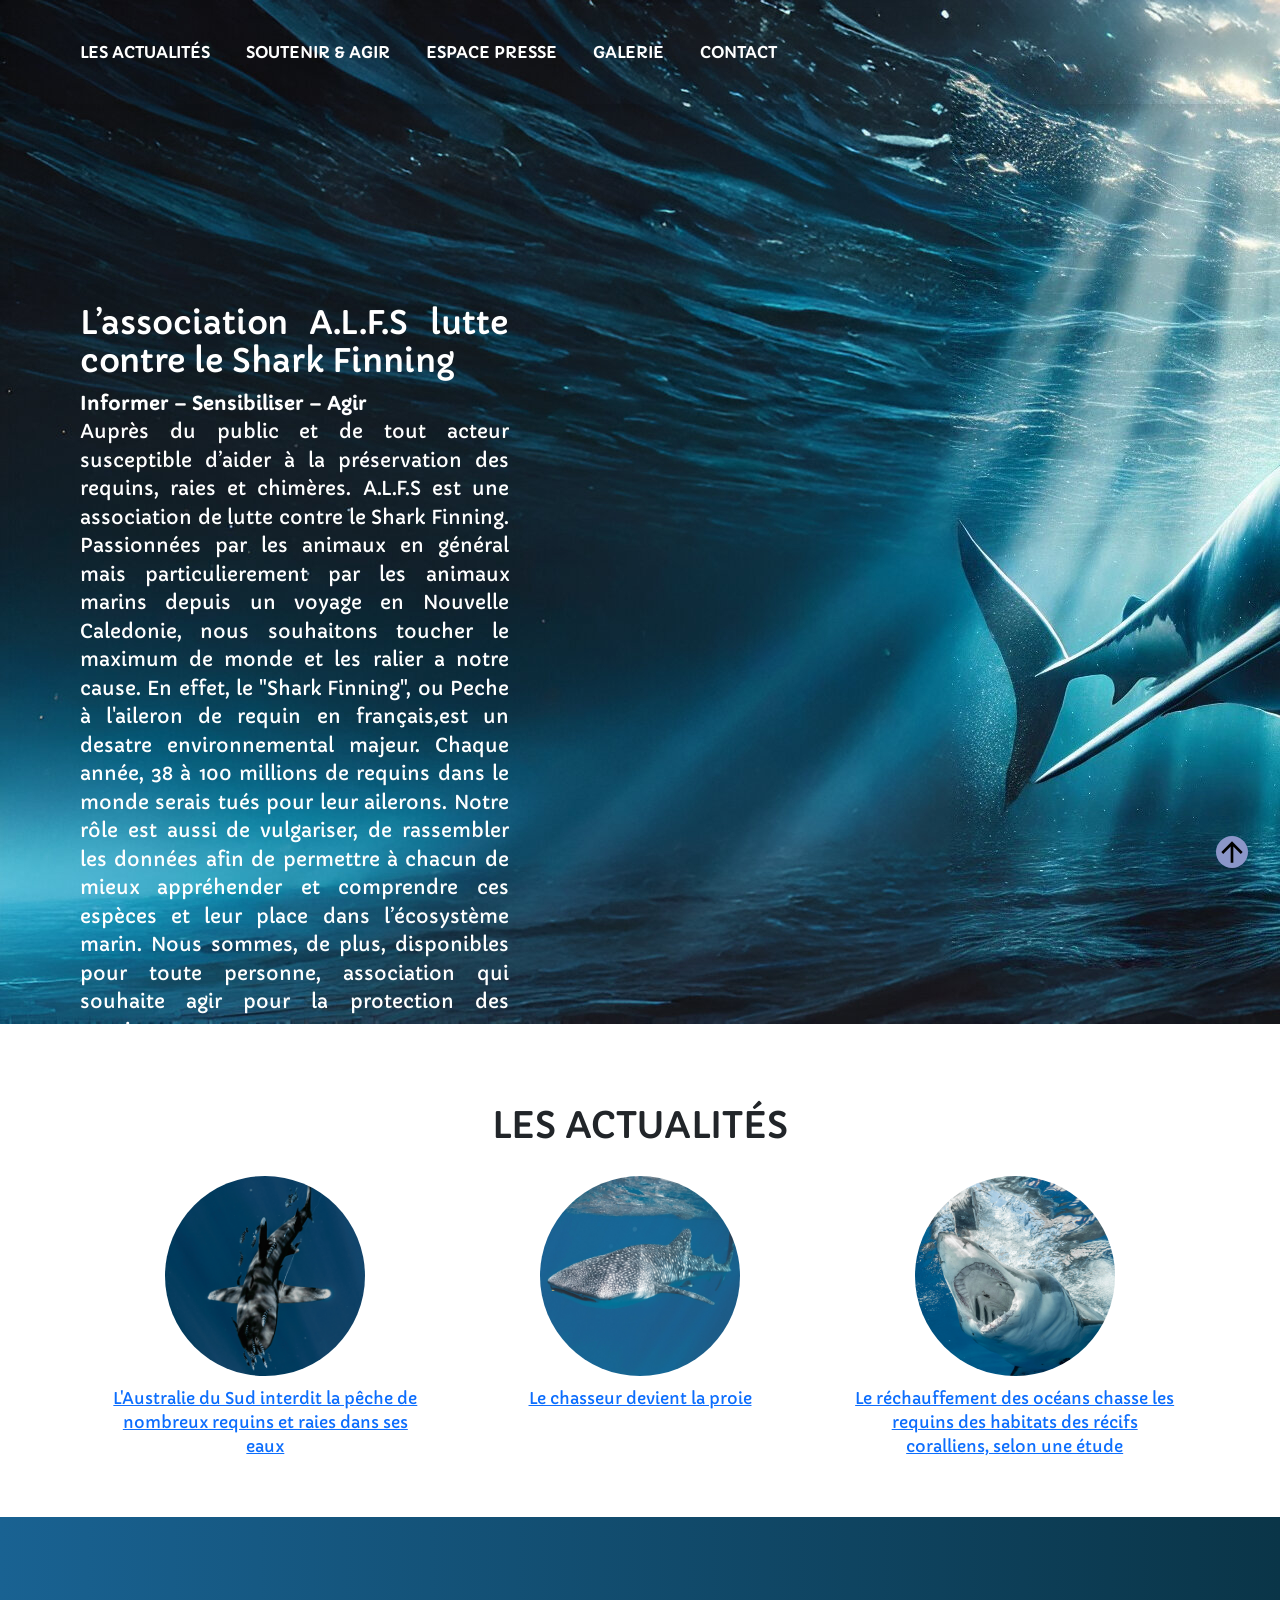
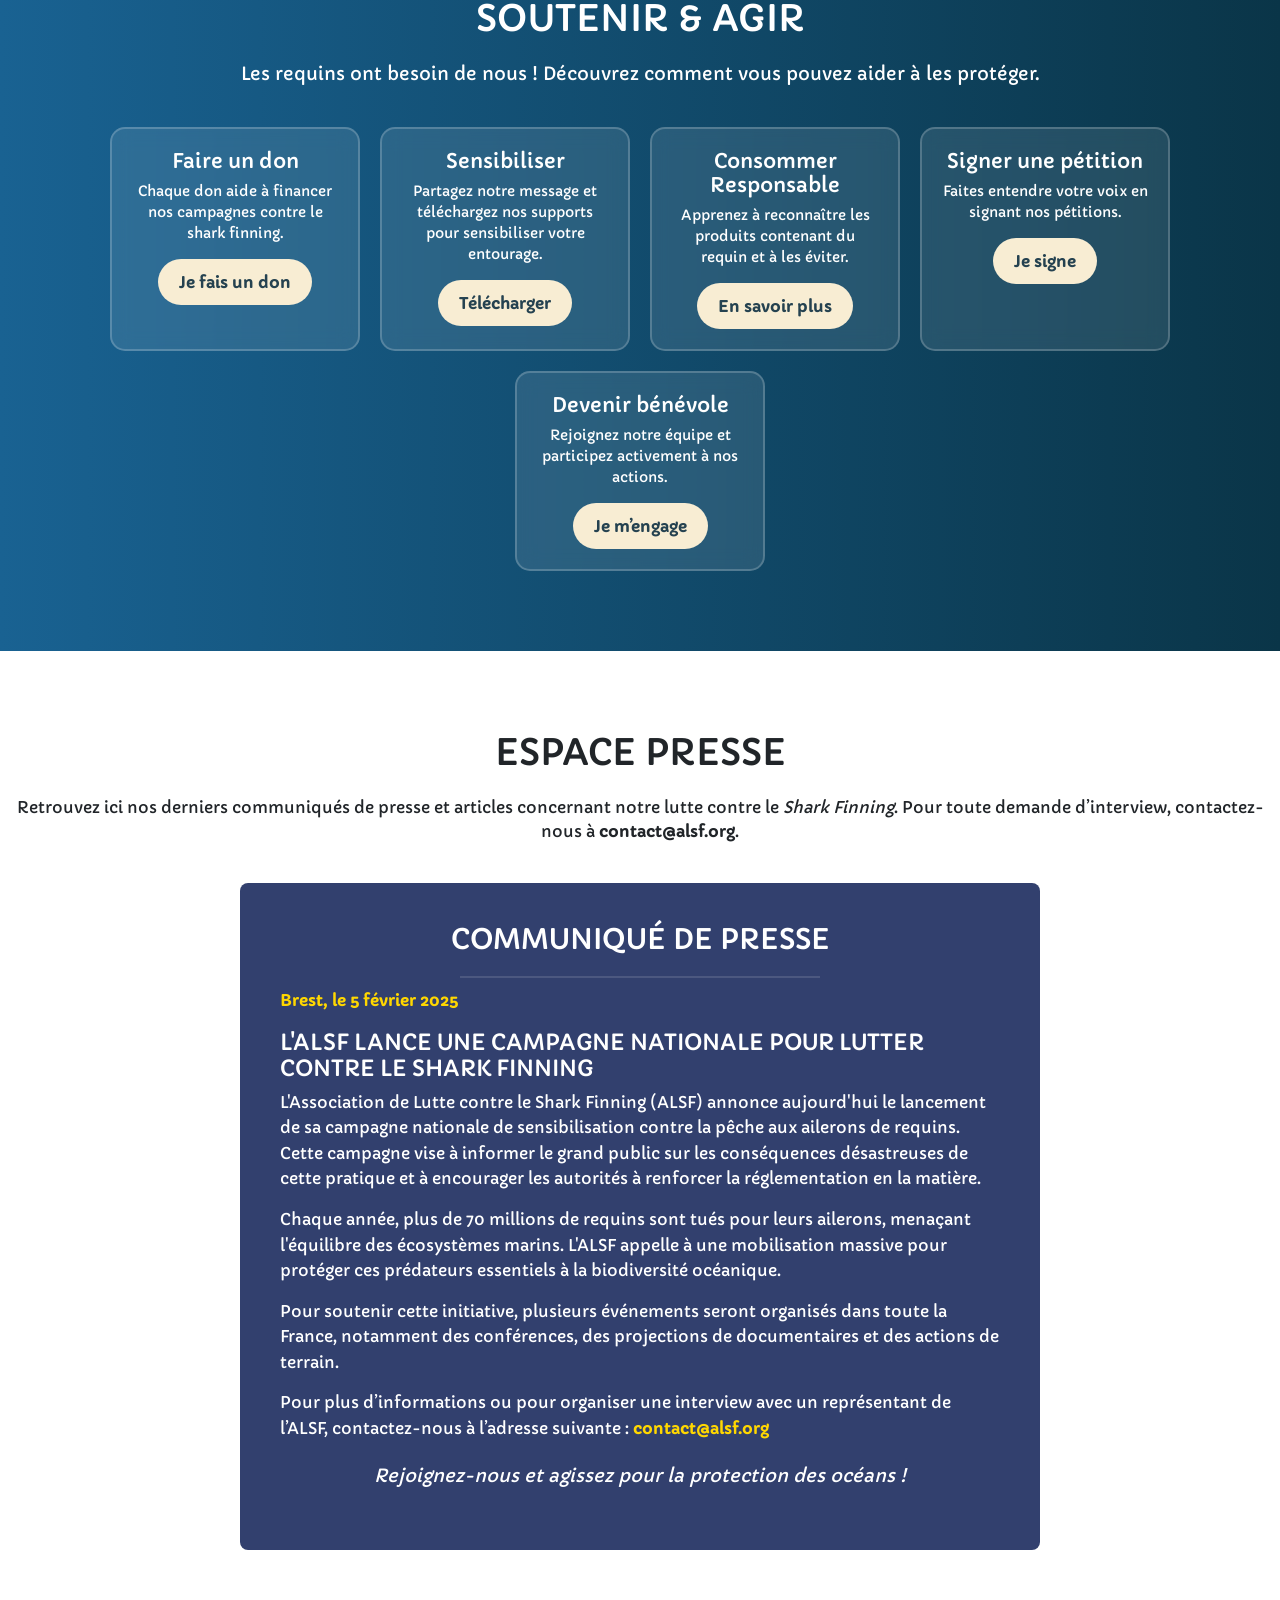
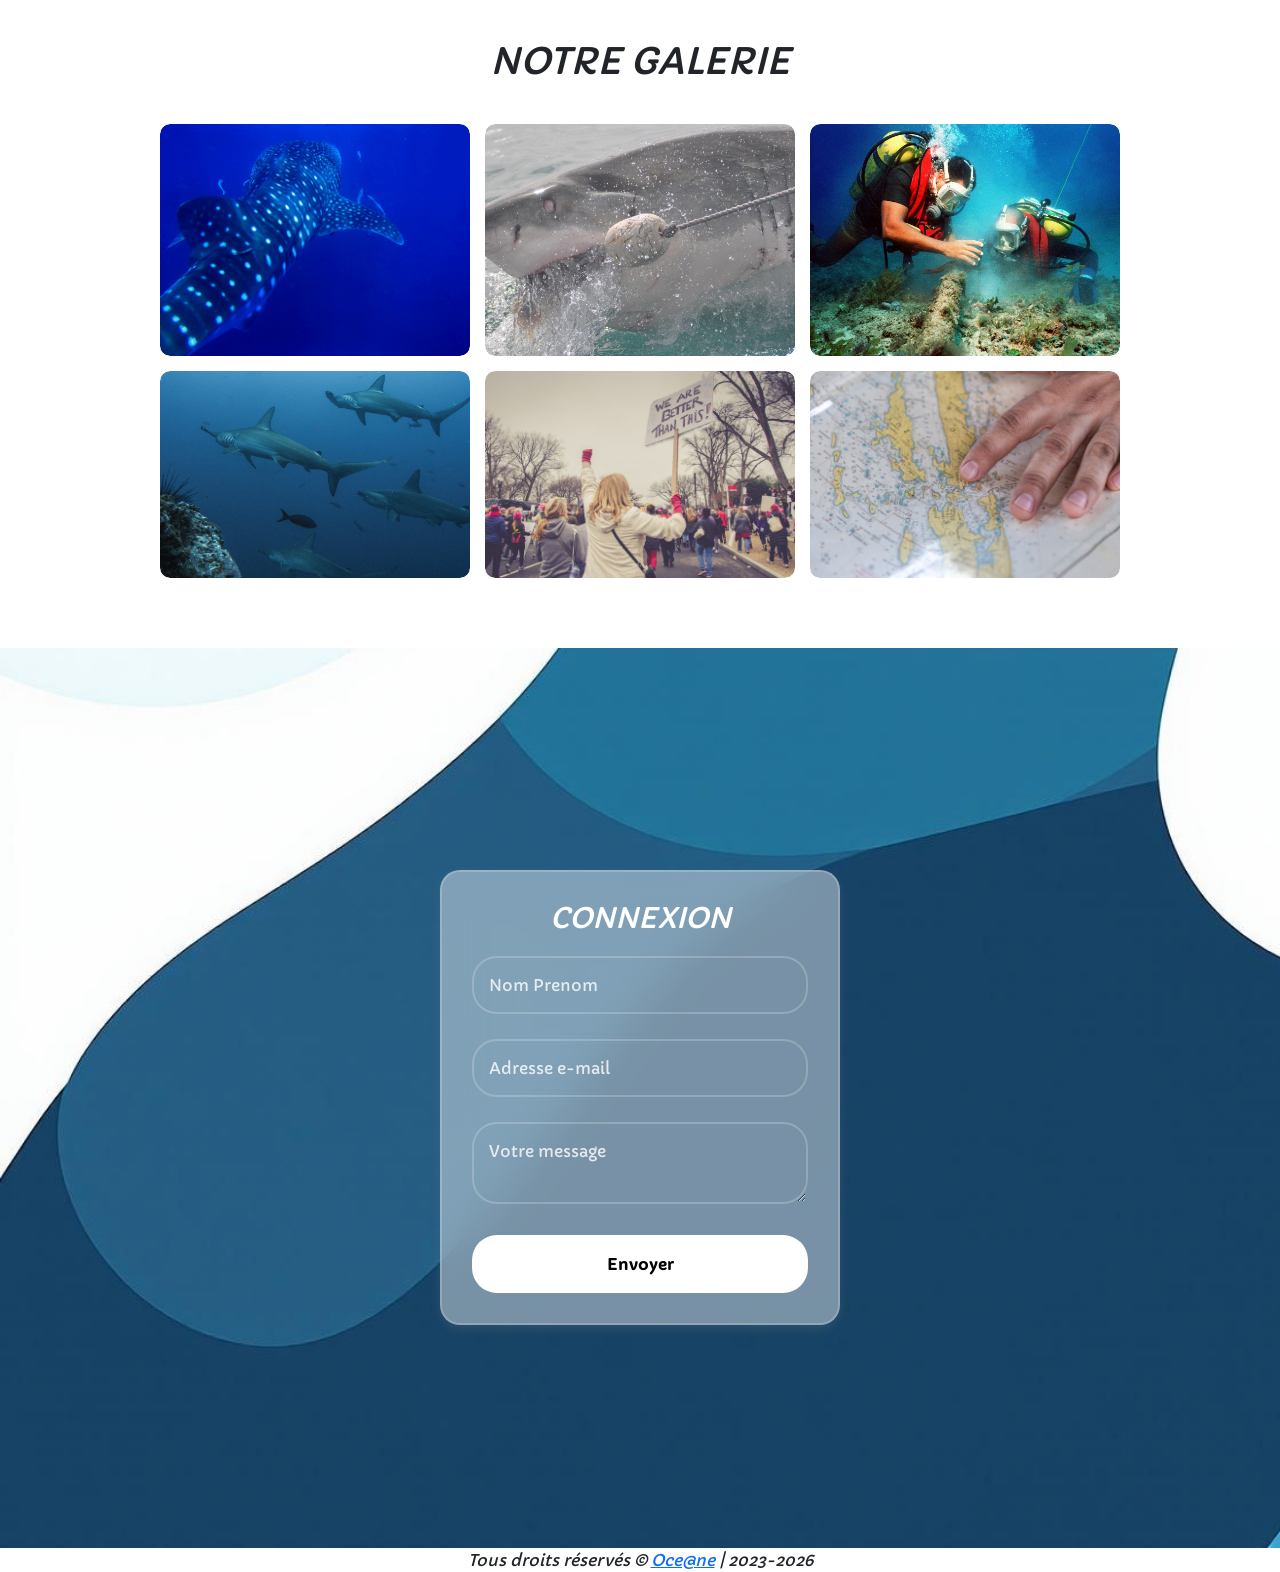
<file: index.html>
<!DOCTYPE html>
<html lang="fr">
<head>
    <meta charset="utf-8">
    <meta name="viewport" content="width=device-width, initial-scale=1">
    <meta name="description" content="L'association de lutte contre le Shark Finning a été créée pour soutenir les requins du monde entier">
    <title>ALSF</title>
    
    <!-- Bootstrap -->
    <link href="https://cdn.jsdelivr.net/npm/bootstrap@5.3.0/dist/css/bootstrap.min.css" rel="stylesheet" 
          integrity="sha384-9ndCyUaIbzAi2FUVXJi0CjmCapSmO7SnpJef0486qhLnuZ2cdeRhO02iuK6FUUVM" crossorigin="anonymous">
    
    <!-- Fichier CSS -->
    <link rel="stylesheet" href="assets/css/style.css">

    <!-- POLICE -->
    <link rel="preconnect" href="https://fonts.googleapis.com">
    <link rel="preconnect" href="https://fonts.gstatic.com" crossorigin>
    <link href="https://fonts.googleapis.com/css2?family=Capriola&display=swap" rel="stylesheet">
</head>

<div class="bg-img">
<header>
  <!-- Navbar -->
  <nav class="navbar navbar-expand-lg navbar-dark bg-gradient-custom bg-opacity-10">
    <div class="container-fluid">
        
        <button class="navbar-toggler" type="button" data-bs-toggle="collapse" data-bs-target="#navbarSupportedContent" 
                aria-controls="navbarSupportedContent" aria-expanded="false" aria-label="Toggle navigation">
            <span class="navbar-toggler-icon"></span>
        </button>
        
        <div class="collapse navbar-collapse " id="navbarSupportedContent">
            <ul class="navbar-nav mb-2 mb-lg-0">
                <li class="nav-item">
                    <a class="nav-link" href="#notre-actualité">Les actualités</a>
                </li>
                <li class="nav-item">
                    <a class="nav-link" href="#nos-actions">Soutenir & Agir</a>
                </li>
                <li class="nav-item">
                    <a class="nav-link" href="#espace-presse">Espace Presse</a>
                </li>
                <li class="nav-item">
                    <a class="nav-link" href="#galerie">Galerie</a>
                </li>
                <li class="nav-item">
                    <a class="nav-link" href="#contact">Contact</a>
                </li>
            </ul>
        </div>
    </div>
</nav>
</header>

<body>


    <section class="banner">
        <div class="contentBox">
          <h2 class="title-baniere">L’association A.L.F.S lutte contre le Shark Finning</h2>
          <p class="paragraphe-baniere">
            <strong>Informer – Sensibiliser – Agir </strong>
            <br>Auprès du public et de tout acteur susceptible d’aider à la préservation des requins, raies et chimères. A.L.F.S est une association de lutte contre le Shark Finning. Passionnées par les animaux en général mais particulierement par les animaux marins depuis un voyage en Nouvelle Caledonie, nous souhaitons toucher le maximum de monde et les ralier a notre cause. En effet, le "Shark Finning", ou Peche à l'aileron de requin en français,est un desatre environnemental majeur. Chaque année, 38 à 100 millions de requins dans le monde serais tués pour leur ailerons.
            Notre rôle est aussi de vulgariser, de rassembler les données afin de permettre à chacun de mieux appréhender et comprendre ces espèces et leur place dans l’écosystème marin. Nous sommes, de plus, disponibles pour toute personne, association qui souhaite agir pour la protection des requins.</p>
    </section>

  
</div>

    <section id="notre-actualité" class="actu-section">
    <h2>Les actualités</h2>
  
      <!-- Articles récents -->
          <div class="container text-center">
            <div class="row align-items-start">
              <div class="col column column-left">
                <img class="img-actu" src="../assets/img/shark1.jpg" alt="requin" height="200px" width="200px">
                <a class="text-actu" href="https://www.sharktrust.org/news/news-digest-january-25" target="_blank">L'Australie du Sud interdit la pêche de nombreux requins et raies dans ses eaux</a>
              </div>
              <div class="col column column-center">
                <img class="img-actu " src="../assets/img/shark2.jpg" alt="requin" height="200px" width="200px">
                <a class="text-actu" href="https://www.mcsuk.org/news/sharks-need-a-rebrand/" target="_blank">Le chasseur devient la proie</a>
              </div>
              <div class="col column column-right">
                <img class="img-actu" src="../assets/img/shark3.jpg" alt="requin" height="200px" width="200px">
                <a class="text-actu" href="https://www.ecowatch.com/ocean-warming-coral-reefs-shark-habitats.html target="_blank"">Le réchauffement des océans chasse les requins des habitats des récifs coralliens, selon une étude</a>
              </div>
            </div>
          </div>
  
  </section>

  <section id="nos-actions" class="support-section">
    <h2>Soutenir & Agir</h2>
    <p>Les requins ont besoin de nous ! Découvrez comment vous pouvez aider à les protéger.</p>

    <div class="support-container">
        <div class="support-card">
            <i class="fas fa-donate"></i>
            <h5>Faire un don</h5>
            <p>Chaque don aide à financer nos campagnes contre le shark finning.</p>
            <a href="#" class="btn">Je fais un don</a>
        </div>

        <div class="support-card">
            <i class="fas fa-bullhorn"></i>
            <h5>Sensibiliser</h5>
            <p>Partagez notre message et téléchargez nos supports pour sensibiliser votre entourage.</p>
            <a href="#" class="btn">Télécharger</a>
        </div>

        <div class="support-card">
            <i class="fas fa-leaf"></i>
            <h5>Consommer Responsable</h5>
            <p>Apprenez à reconnaître les produits contenant du requin et à les éviter.</p>
            <a href="#" class="btn">En savoir plus</a>
        </div>

        <div class="support-card">
            <i class="fas fa-edit"></i>
            <h5>Signer une pétition</h5>
            <p>Faites entendre votre voix en signant nos pétitions.</p>
            <a href="#" class="btn">Je signe</a>
        </div>

        <div class="support-card">
            <i class="fas fa-hands-helping"></i>
            <h5>Devenir bénévole</h5>
            <p>Rejoignez notre équipe et participez activement à nos actions.</p>
            <a href="#" class="btn">Je m’engage</a>
        </div>
    </div>
</section>



<section class="espace-presse">
  <h2>Espace Presse</h2>
  <p>
      Retrouvez ici nos derniers communiqués de presse et articles concernant notre lutte contre le <em>Shark Finning</em>.
      Pour toute demande d’interview, contactez-nous à <strong>contact@alsf.org</strong>.
  </p>
</section>

<section id="espace-presse">
  <h2 class="text-center">Communiqué de Presse</h2>
  <hr>
  <p><strong>Brest, le 5 février 2025</strong></p>
  <h3>L'ALSF LANCE UNE CAMPAGNE NATIONALE POUR LUTTER CONTRE LE SHARK FINNING</h3>
  <p>
      L'Association de Lutte contre le Shark Finning (ALSF) annonce aujourd'hui le lancement 
      de sa campagne nationale de sensibilisation contre la pêche aux ailerons de requins. 
      Cette campagne vise à informer le grand public sur les conséquences désastreuses de cette 
      pratique et à encourager les autorités à renforcer la réglementation en la matière.
  </p>
  <p>
      Chaque année, plus de 70 millions de requins sont tués pour leurs ailerons, menaçant 
      l'équilibre des écosystèmes marins. L'ALSF appelle à une mobilisation massive pour protéger 
      ces prédateurs essentiels à la biodiversité océanique.
  </p>
  <p>
      Pour soutenir cette initiative, plusieurs événements seront organisés dans toute la France, 
      notamment des conférences, des projections de documentaires et des actions de terrain.
  </p>
  <p>
      Pour plus d’informations ou pour organiser une interview avec un représentant de l’ALSF, 
      contactez-nous à l’adresse suivante : <strong>contact@alsf.org</strong>
  </p>
  <p><em>Rejoignez-nous et agissez pour la protection des océans !</*em></p>
</section>


    <section id="galerie">
      <h2>Notre Galerie</h2>
      <div class="gallery-container">
          <div class="gallery-item">
              <img src="./assets/img/requin-mer.jpg" alt="Requin nageant dans l'océan">
          </div>
          <div class="gallery-item">
              <img src="./assets/img/peche.jpg" alt="Sensibilisation sur le shark finning">
          </div>
          <div class="gallery-item">
              <img src="./assets/img/plongeur.jpg" alt="Conséquence du shark finning">
          </div>
          <div class="gallery-item">
              <img src="./assets/img/requin-marteau.jpg" alt="Requin-marteau en pleine chasse">
          </div>
          <div class="gallery-item">
              <img src="./assets/img/manifestation.jpg" alt="Manifestation pour la protection des requins">
          </div>
          <div class="gallery-item">
              <img src="./assets/img/map.jpg" alt="Infographie sur l'impact du shark finning">
          </div>
      </div>
  </section>
  

    <section class="connexion">
      <div class="connexion-box">
          <h2>Connexion</h2>
          
          <div class="input-box">
              <input type="text" placeholder="Nom Prenom">
              <i class="fas fa-user"></i>
          </div>
  
          <div class="input-box">
              <input type="mail" placeholder="Adresse e-mail">
              <i class="fas fa-lock"></i>
          </div>
  
          <div class="input-box">
            <textarea id="msg" name="user_message" placeholder="Votre message"></textarea>
        </div>

          <button class="msg-btn">Envoyer</button>
  
      </div>
  </section>
  
  <a class="button-up" href="#">
    <svg class="fleche" xmlns="http://www.w3.org/2000/svg" height="50px" viewBox="0 -960 960 960" width="50px" fill="#000000">
        <path d="M440-160v-487L216-423l-56-57 320-320 320 320-56 57-224-224v487h-80Z"/>
    </svg>
</a>
 <!-- FOOTER -->
 <footer>
  <div class="copy">
      Tous droits réservés &copy; <a href="#" target="_blank">Oce@ne</a> | 2023-<span id="current_year"></span>
  </div>
</footer>

    <script src="https://cdn.jsdelivr.net/npm/bootstrap@5.3.0/dist/js/bootstrap.bundle.min.js" integrity="sha384-geWF76RCwLtnZ8qwWowPQNguL3RmwHVBC9FhGdlKrxdiJJigb/j/68SIy3Te4Bkz" crossorigin="anonymous"></script>
    <script src="../assets/js/main.js"></script>
  
  </body>
</html>
</file>
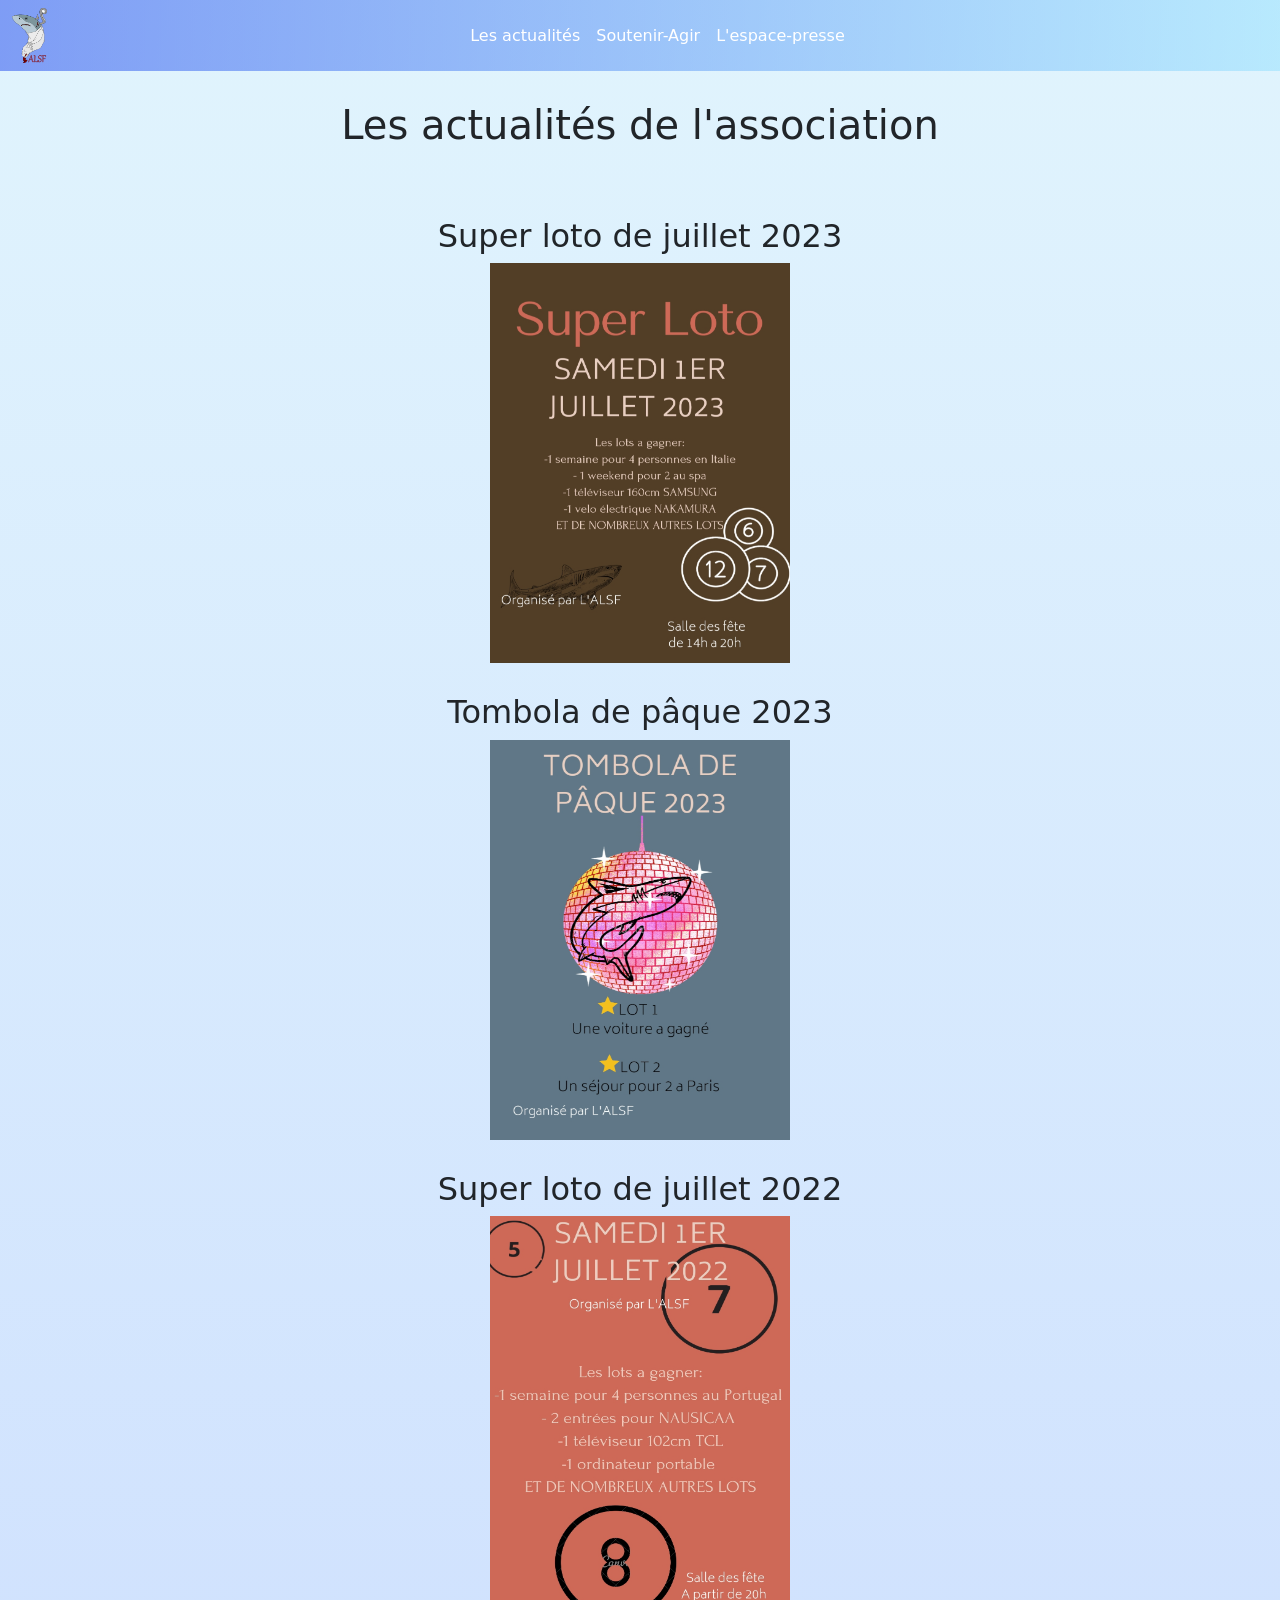
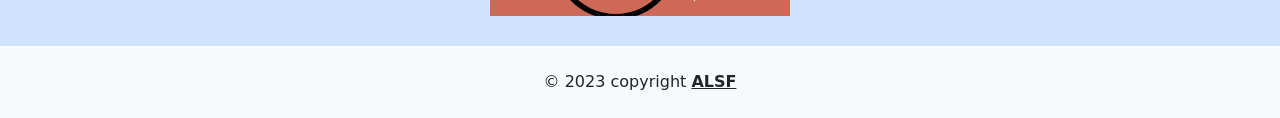
<file: actualites.html>
<!DOCTYPE html>
<html lang="en">
<head>
    <meta charset="UTF-8">
    <meta http-equiv="X-UA-Compatible" content="IE=edge">
    <meta name="viewport" content="width=device-width, initial-scale=1.0">
    <link href="https://cdn.jsdelivr.net/npm/bootstrap@5.3.0/dist/css/bootstrap.min.css" rel="stylesheet" integrity="sha384-9ndCyUaIbzAi2FUVXJi0CjmCapSmO7SnpJef0486qhLnuZ2cdeRhO02iuK6FUUVM" crossorigin="anonymous">
    <link rel="stylesheet" href="actualites.css">
    <title>Les actualites</title>
</head>
<body>
  <nav class="navbar navbar-expand-lg navbar-dark bg-gradient-custom bg-opacity-75">
        <div class="container-fluid">
          <a class="nav-link active" aria-current="page" href="ALSF.html"><img class="logo" src="logo.png" width="35" height="55"></a>
          
          <button class="navbar-toggler" type="button" data-bs-toggle="collapse" data-bs-target="#navbarSupportedContent" aria-controls="navbarSupportedContent" aria-expanded="false" aria-label="Toggle navigation">
            <span class="navbar-toggler-icon"></span>
          </button>
          <div class="collapse navbar-collapse" id="navbarSupportedContent">
            <ul class="navbar-nav m-auto mb-2 mb-lg-0 ">
                <li class="nav-item">
                  <a class="nav-link active" aria-current="page" href="actualites.html">Les actualités</a>
                </li>
                <li class="nav-item">
                  <a class="nav-link active" aria-current="page" href="soutenir-agir.html">Soutenir-Agir</a>
                </li>
                <li class="nav-item">
                  <a class="nav-link active" aria-current="page" href="espacepresse.html">L'espace-presse</a>
                </li>
            </ul>
          </div>
        </div>
      </nav>

      <div class="text-center">
        <h1 class="title">Les actualités de l'association</h1>
        <div class="container container-fluid">
<h2>Super loto de juillet 2023</h2>
<img src="loto2023.jpg" width="300" height="400">
<h2>Tombola de pâque 2023</h2>
<img src="tombola.jpg" width="300" height="400" >
<h2>Super loto de juillet 2022</h2>
<img src="loto2022.jpg" width="300" height="400" >
      </div>
    </div>
    
    <footer>
        <div class="text-center p-4 bg-light">
          © 2023 copyright
          <a class="text-reset fw-bold" href="https://mdbootstrap.com/">ALSF</a>
        </div>
        </footer>
    <script src="https://cdn.jsdelivr.net/npm/bootstrap@5.3.0/dist/js/bootstrap.bundle.min.js" integrity="sha384-geWF76RCwLtnZ8qwWowPQNguL3RmwHVBC9FhGdlKrxdiJJigb/j/68SIy3Te4Bkz" crossorigin="anonymous"></script>
</body>
</html>
</file>
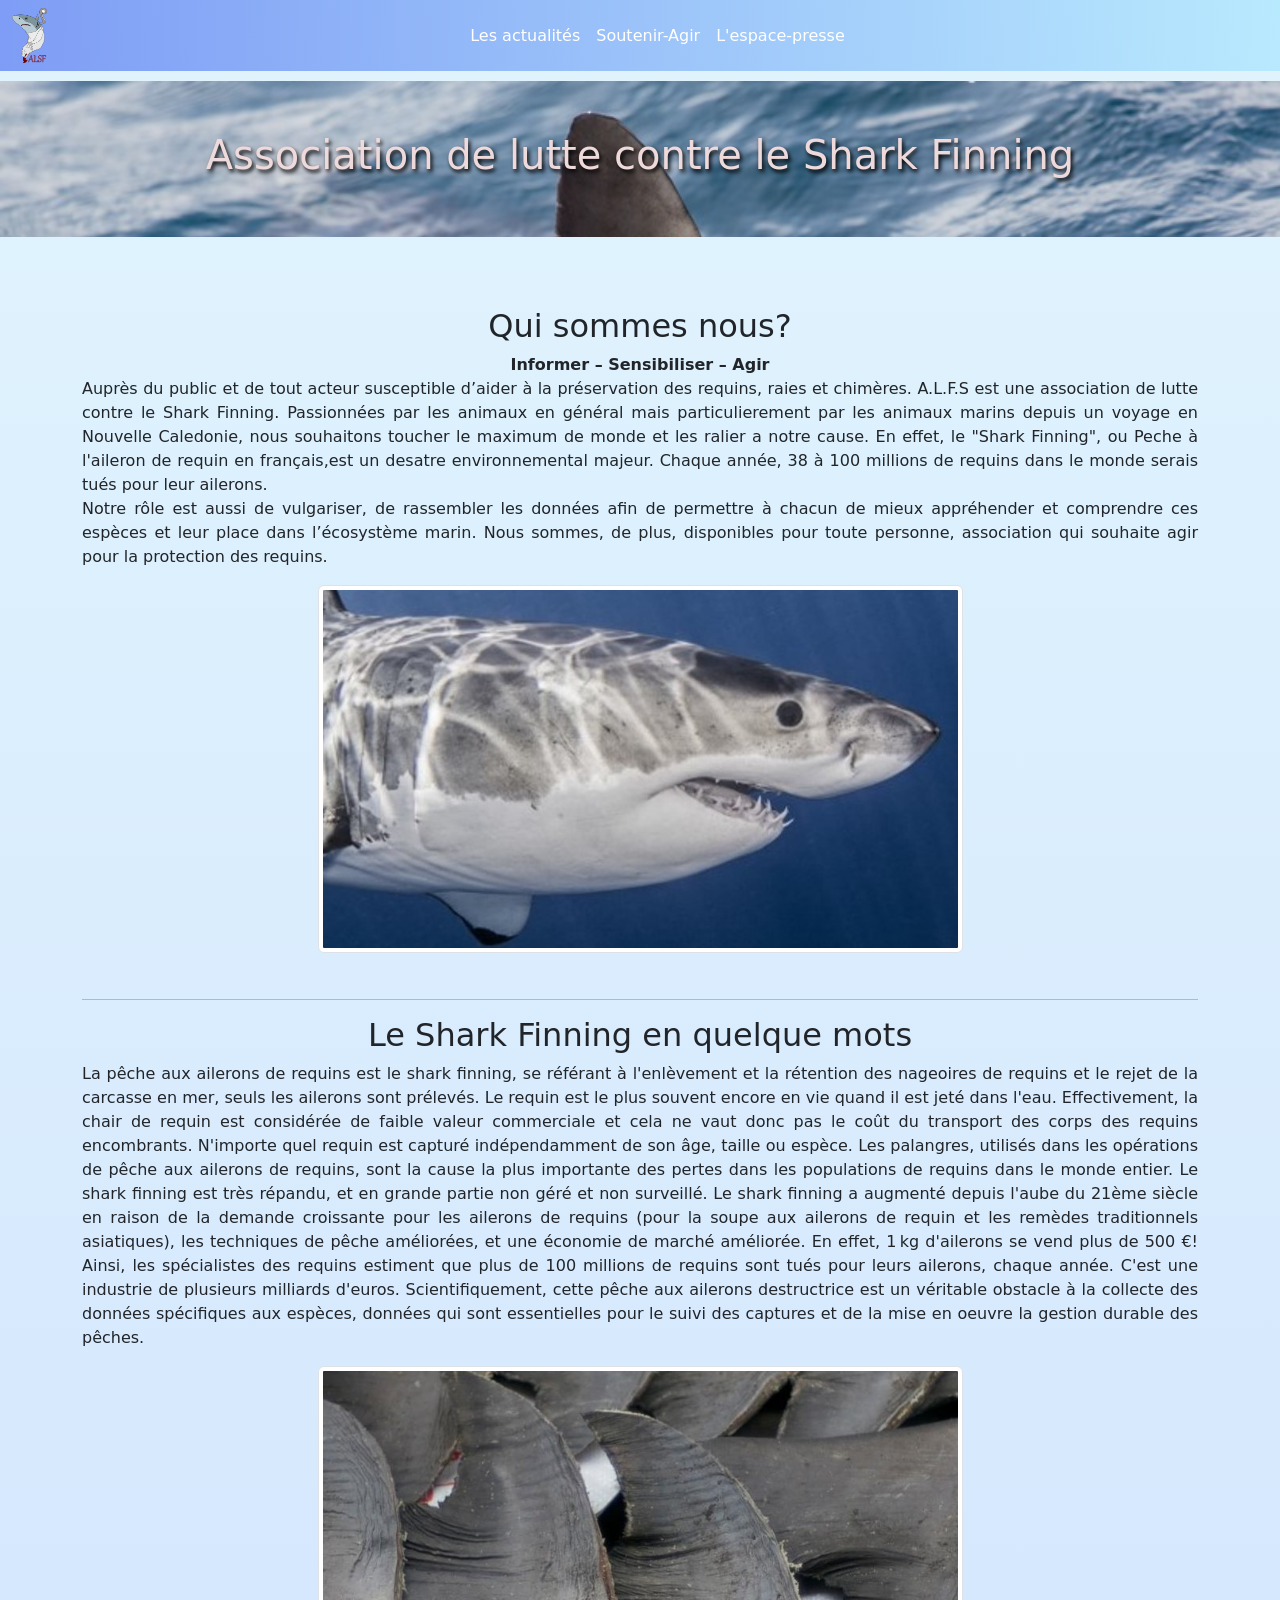
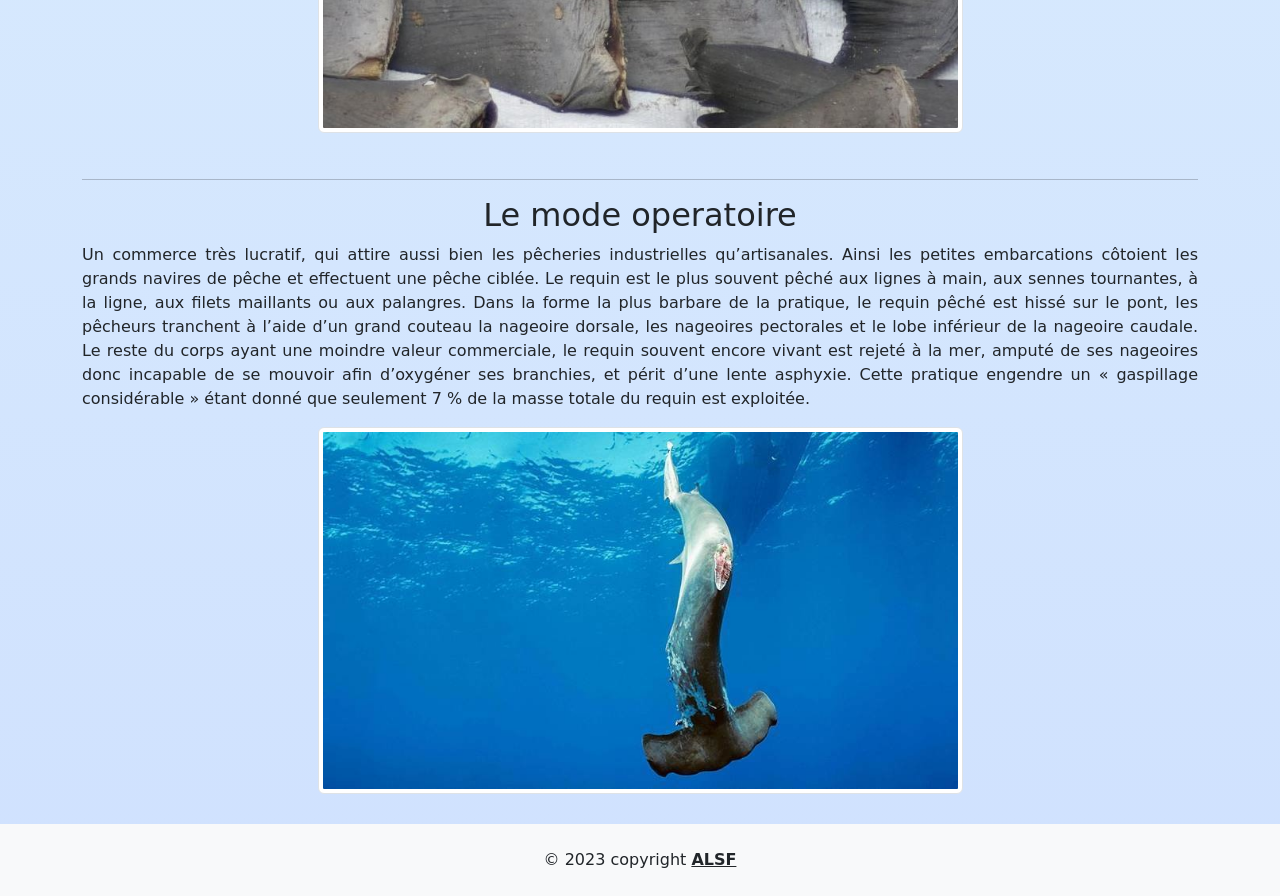
<file: ALSF.html>
<!doctype html>
<html lang="fr">
  <head>
    <meta charset="utf-8">
    <meta name="viewport" content="width=device-width, initial-scale=1">
    <title>Premiere page asso avec bootstrap</title>
    <link href="https://cdn.jsdelivr.net/npm/bootstrap@5.3.0/dist/css/bootstrap.min.css" rel="stylesheet" integrity="sha384-9ndCyUaIbzAi2FUVXJi0CjmCapSmO7SnpJef0486qhLnuZ2cdeRhO02iuK6FUUVM" crossorigin="anonymous">
    <link rel="stylesheet" href="style.css">
  </head>

  <body>
    
    <nav class="navbar navbar-expand-lg navbar-dark bg-gradient-custom bg-opacity-75">
      <div class="container-fluid">
        <a class="nav-link active" aria-current="page" href="ALSF.html"><img class="logo" src="logo.png" width="35" height="55"></a>
        
        <button class="navbar-toggler" type="button" data-bs-toggle="collapse" data-bs-target="#navbarSupportedContent" aria-controls="navbarSupportedContent" aria-expanded="false" aria-label="Toggle navigation">
          <span class="navbar-toggler-icon"></span>
        </button>
        <div class="collapse navbar-collapse" id="navbarSupportedContent">
          <ul class="navbar-nav m-auto mb-2 mb-lg-0">
              <li class="nav-item">
                <a class="nav-link active" aria-current="page" href="actualites.html">Les actualités</a>
              </li>
              <li class="nav-item">
                <a class="nav-link active" aria-current="page" href="soutenir-agir.html">Soutenir-Agir</a>
              </li>
              <li class="nav-item">
                <a class="nav-link active" aria-current="page" href="espacepresse.html">L'espace-presse</a>
              </li>
          </ul>
        </div>
      </div>
    </nav>

    <div class="container-fluid container-main">
      <section class="text-center section-main">
          <h1>Association de lutte contre le Shark Finning</h1>
      </section>
  </div>


<div class="container text-center">
  <div class=" align-items-start">
    
    <div class="col">
      <h2>Qui sommes nous?</h2>
        <p><strong>Informer – Sensibiliser – Agir</strong> 
          Auprès du public et de tout acteur susceptible d’aider à la préservation des requins, raies et chimères.
          A.L.F.S est une association de lutte contre le Shark Finning.
          Passionnées par les animaux en général mais particulierement par les animaux marins depuis un voyage en Nouvelle Caledonie, nous souhaitons toucher le maximum de monde et les ralier a notre cause.
          En effet, le "Shark Finning", ou Peche à l'aileron de requin en français,est un desatre environnemental majeur.
          Chaque année, 38 à 100 millions de requins dans le monde serais tués pour leur ailerons.</br>
          Notre rôle est aussi de vulgariser, de rassembler les données afin de permettre à chacun de mieux appréhender et comprendre ces espèces et leur place dans l’écosystème marin.
          Nous sommes, de plus, disponibles pour toute personne, association qui souhaite agir pour la protection des requins.</p>
          <img class="img-thumbnail" src="requin2.jpg" width="645" height="320" alt="requin">
    </div>
<hr>
    <div class="col">
      <h2>Le Shark Finning en quelque mots</h2>
        <p>La pêche aux ailerons de requins est le shark finning, se référant à l'enlèvement et la rétention des nageoires de requins et le rejet de la carcasse en mer, seuls les ailerons sont prélevés.
          Le requin est le plus souvent encore en vie quand il est jeté dans l'eau.
          Effectivement, la chair de requin est considérée de faible valeur commerciale et cela ne vaut donc pas le coût du transport des corps des requins encombrants.
          N'importe quel requin est capturé indépendamment de son âge, taille ou espèce.
          Les palangres, utilisés dans les opérations de pêche aux ailerons de requins, sont la cause la plus importante des pertes dans les populations de requins dans le monde entier.
          Le shark finning est très répandu, et en grande partie non géré et non surveillé.
          Le shark finning a augmenté depuis l'aube du 21ème siècle en raison de la demande croissante pour les ailerons de requins (pour la soupe aux ailerons de requin et les remèdes traditionnels asiatiques), les techniques de pêche améliorées, et une économie de marché améliorée.
          En effet, 1 kg d'ailerons se vend plus de 500 €!
          Ainsi, les spécialistes des requins estiment que plus de 100 millions de requins sont tués pour leurs ailerons, chaque année.
          C'est une industrie de plusieurs milliards d'euros.
          Scientifiquement, cette pêche aux ailerons destructrice est un véritable obstacle à la collecte des données spécifiques aux espèces, données qui sont essentielles pour le suivi des captures et de la mise en oeuvre la gestion durable des pêches.</P>
          <img class="img-thumbnail" src="ailerons.jpg" width="645" height="320" alt="ailerons">
    </div>
<hr>
    <div class="col">
      <h2>Le mode operatoire</h2>
      <p> Un commerce très lucratif, qui attire aussi bien les pêcheries industrielles qu’artisanales. Ainsi les petites embarcations côtoient les grands navires de pêche et effectuent une pêche ciblée. Le requin est le plus souvent pêché aux lignes à main, aux sennes tournantes, à la ligne, aux filets maillants ou aux palangres.
                Dans la forme la plus barbare de la pratique, le requin pêché est hissé sur le pont, les pêcheurs tranchent à l’aide d’un grand couteau la nageoire dorsale, les nageoires pectorales et le lobe inférieur de la nageoire caudale.
                Le reste du corps ayant une moindre valeur commerciale, le requin souvent encore vivant est rejeté à la mer, amputé de ses nageoires donc incapable de se mouvoir afin d’oxygéner ses branchies, et périt d’une lente asphyxie. Cette pratique engendre un « gaspillage considérable » étant donné que seulement 7 % de la masse totale du requin est exploitée.</p>
        <img class="img-thumbnail" src="requinmort.jpg" width="645" height="320" alt="requin mort"></div>
</div>

  </div>
</div>

<footer>
<div class="text-center p-4 bg-light">
  © 2023 copyright
  <a class="text-reset fw-bold" href="https://mdbootstrap.com/">ALSF</a>
</div>
</footer>

    <script src="https://cdn.jsdelivr.net/npm/bootstrap@5.3.0/dist/js/bootstrap.bundle.min.js" integrity="sha384-geWF76RCwLtnZ8qwWowPQNguL3RmwHVBC9FhGdlKrxdiJJigb/j/68SIy3Te4Bkz" crossorigin="anonymous"></script>
  </body>
</html>
</file>
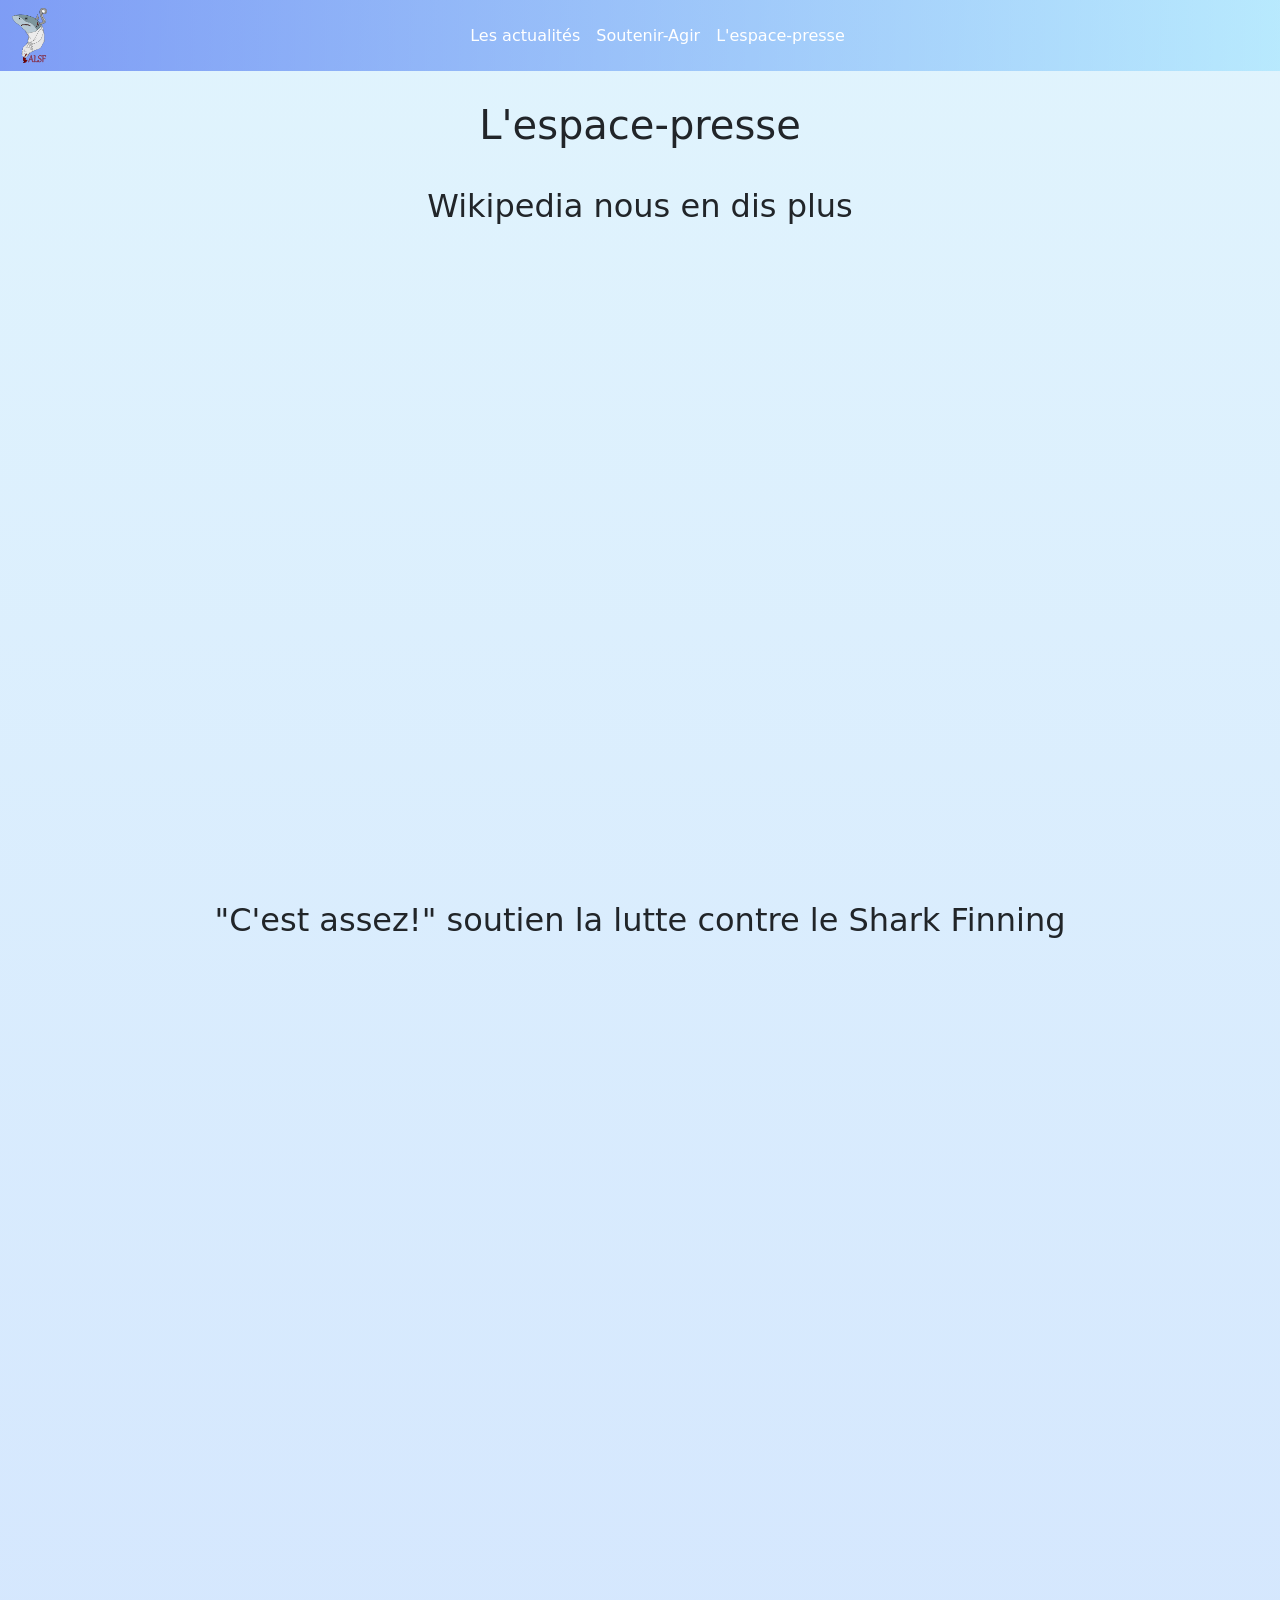
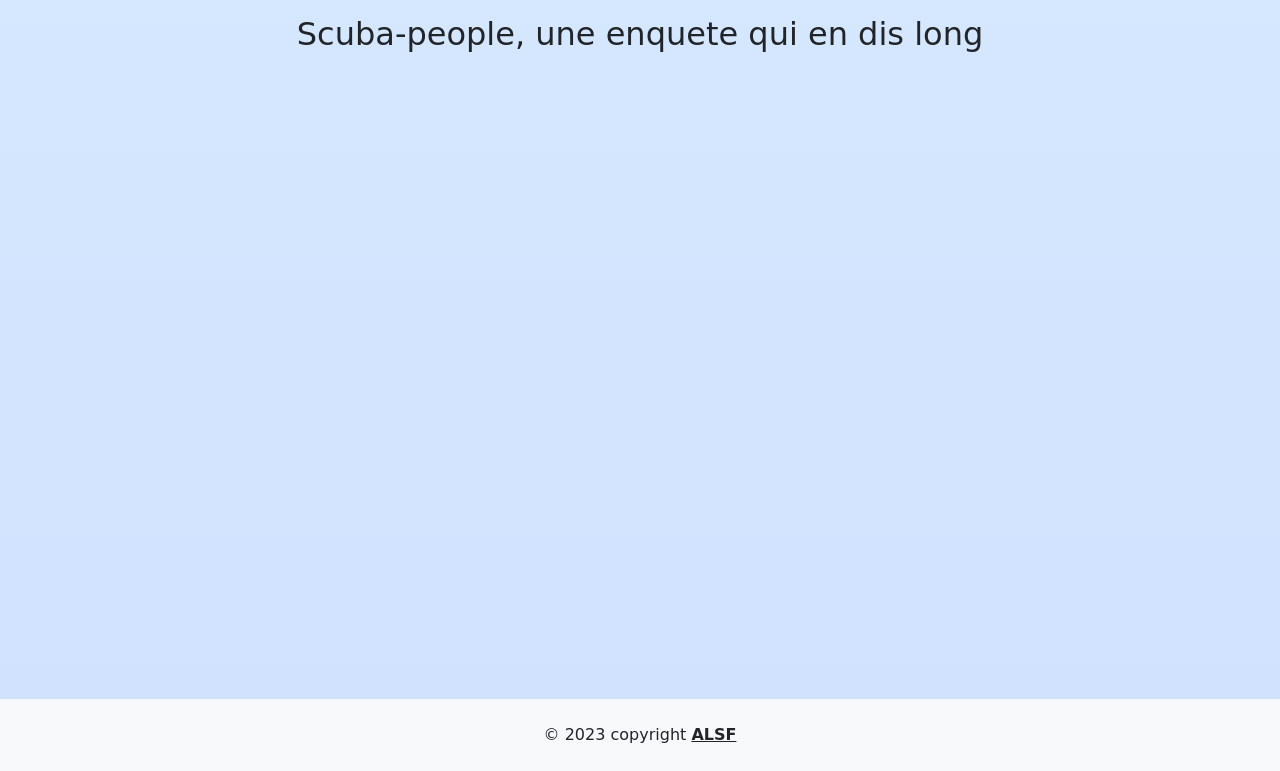
<file: espacepresse.html>
<!DOCTYPE html>
<html lang="en">
<head>
    <meta charset="UTF-8">
    <meta http-equiv="X-UA-Compatible" content="IE=edge">
    <meta name="viewport" content="width=device-width, initial-scale=1.0">
    <link href="https://cdn.jsdelivr.net/npm/bootstrap@5.3.0/dist/css/bootstrap.min.css" rel="stylesheet" integrity="sha384-9ndCyUaIbzAi2FUVXJi0CjmCapSmO7SnpJef0486qhLnuZ2cdeRhO02iuK6FUUVM" crossorigin="anonymous">
    <link rel="stylesheet" href="espace-presse.css">
    <title>Espacepresse</title>
</head>
<body>

  <nav class="navbar navbar-expand-lg navbar-dark bg-gradient-custom bg-opacity-75">
    <div class="container-fluid">
      <a class="nav-link active" aria-current="page" href="ALSF.html"><img class="logo" src="logo.png" width="35" height="55"></a>
      
      <button class="navbar-toggler" type="button" data-bs-toggle="collapse" data-bs-target="#navbarSupportedContent" aria-controls="navbarSupportedContent" aria-expanded="false" aria-label="Toggle navigation">
        <span class="navbar-toggler-icon"></span>
      </button>
      <div class="collapse navbar-collapse" id="navbarSupportedContent">
        <ul class="navbar-nav m-auto mb-2 mb-lg-0 ">
            <li class="nav-item">
              <a class="nav-link active" aria-current="page" href="actualites.html">Les actualités</a>
            </li>
            <li class="nav-item">
              <a class="nav-link active" aria-current="page" href="soutenir-agir.html">Soutenir-Agir</a>
            </li>
            <li class="nav-item">
              <a class="nav-link active" aria-current="page" href="espacepresse.html">L'espace-presse</a>
            </li>
        </ul>
      </div>
    </div>
  </nav>
  <div class="container text-center">
  <h1 class="title">L'espace-presse</h1>
  <h2>Wikipedia nous en dis plus</h2>
  <div class="resp-container">
    <iframe width="300" height="800" class="resp-iframe" src="https://fr.wikipedia.org/wiki/Shark_finning" gesture="media" allow="encrypted-media" allowfullscreen="allowfullscreen"></iframe>
  </div>
  <h2>"C'est assez!" soutien la lutte contre le Shark Finning</h2>
  <div class="resp-container">
    <iframe width="300" height="800" class="resp-iframe" src="https://www.cestassez.fr/category/shark-finning/" width="600" height="800"></iframe></iframe>
  </div>
  <h2>Scuba-people, une enquete qui en dis long</h2>
  <div class="resp-container">
    <iframe width="300" height="800" class="resp-iframe" src="https://scuba-people.com/tous-les-articles/enquete/shark-feeding-vs-shark-finning/" gesture="media" allow="encrypted-media" allowfullscreen="allowfullscreen"></iframe>
  </div>
  </div>
 
      </div>

    <footer>
        <div class="text-center p-4 bg-light">
          © 2023 copyright
          <a class="text-reset fw-bold" href="https://mdbootstrap.com/">ALSF</a>
        </div>
        </footer>
    <script src="https://cdn.jsdelivr.net/npm/bootstrap@5.3.0/dist/js/bootstrap.bundle.min.js" integrity="sha384-geWF76RCwLtnZ8qwWowPQNguL3RmwHVBC9FhGdlKrxdiJJigb/j/68SIy3Te4Bkz" crossorigin="anonymous"></script>
</body>
</html>
</file>
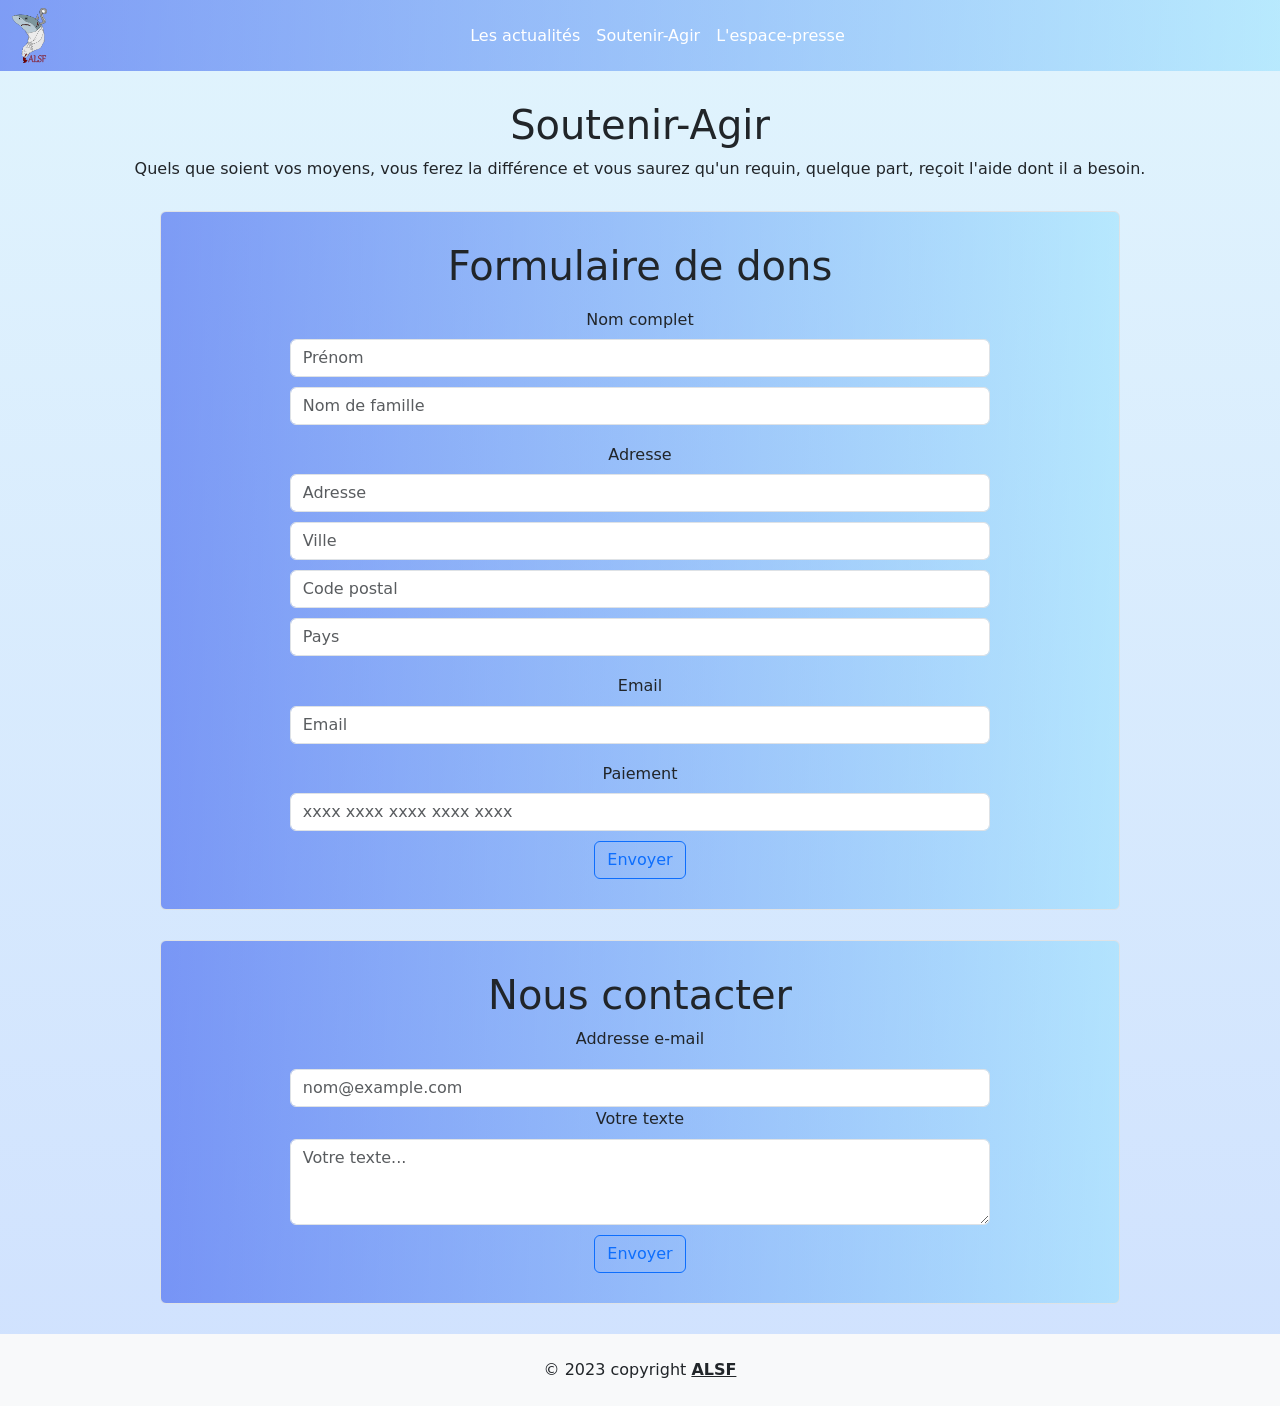
<file: soutenir-agir.html>
<!DOCTYPE html>
<html lang="fr">
<head>
    <meta charset="UTF-8">
    <meta http-equiv="X-UA-Compatible" content="IE=edge">
    <meta name="viewport" content="width=device-width, initial-scale=1.0">
    <link href="https://cdn.jsdelivr.net/npm/bootstrap@5.3.0/dist/css/bootstrap.min.css" rel="stylesheet" integrity="sha384-9ndCyUaIbzAi2FUVXJi0CjmCapSmO7SnpJef0486qhLnuZ2cdeRhO02iuK6FUUVM" crossorigin="anonymous">
    <link rel="stylesheet" href="souteniragir.css">
    <title>Soutenir-Agrir</title>
</head>
<body>

  <nav class="navbar navbar-expand-lg navbar-dark bg-gradient-custom bg-opacity-75">
    <div class="container-fluid">
      <a class="nav-link active" aria-current="page" href="ALSF.html"><img class="logo" src="logo.png" width="35" height="55"></a>
      
      <button class="navbar-toggler" type="button" data-bs-toggle="collapse" data-bs-target="#navbarSupportedContent" aria-controls="navbarSupportedContent" aria-expanded="false" aria-label="Toggle navigation">
        <span class="navbar-toggler-icon"></span>
      </button>
      <div class="collapse navbar-collapse" id="navbarSupportedContent">
        <ul class="navbar-nav m-auto mb-2 mb-lg-0 ">
            <li class="nav-item">
              <a class="nav-link active" aria-current="page" href="actualites.html">Les actualités</a>
            </li>
            <li class="nav-item">
              <a class="nav-link active" aria-current="page" href="soutenir-agir.html">Soutenir-Agir</a>
            </li>
            <li class="nav-item">
              <a class="nav-link active" aria-current="page" href="espacepresse.html">L'espace-presse</a>
            </li>
        </ul>
      </div>
    </div>
  </nav>


<div class="text-center">
      <h1 class="title">Soutenir-Agir</h1>
        <p>Quels que soient vos moyens, vous ferez la différence et vous saurez qu'un requin, quelque part, reçoit l'aide dont il a besoin.</p>
        
      <div class="container text-center form-control bg-gradient-custom w-75">
      <h1>Formulaire de dons</h1>
      <div>
      <h2>Nom complet</h2>
      <input placeholder="Prénom" type="text" autocomplete="given-name" name="name" class="f-input form-control col-md-6">
      <input placeholder="Nom de famille" type="text" autocomplete="family-name" name="last-name" class="f-input form-control col-md-6">
   
      <h2> Adresse</h2>
    <input placeholder="Adresse" type="text" autocomplete="address-line1" name="address-line1" class="f-input form-control">
    <input  placeholder="Ville" type="text" autocomplete="on" name="address-city" class="f-input form-control"> 
    <input   placeholder="Code postal" type="text" autocomplete="postal-code" name="address-pcode" class="f-input form-control">
    <input  type="text" placeholder="Pays" autocomplete="chrome-off" class="f-select searchable form-control">

    <h2>Email</h2>
    <input placeholder="Email" type="email" autocomplete="email" name="email" class="f-input form-control">
    <h2>Paiement</h2>
        <input class="form-control" type="text" placeholder="xxxx xxxx xxxx xxxx xxxx">
    <button class="btn btn-outline-primary">Envoyer</button>
</div>
      </div>

            <div class="container text-center form-control bg-gradient-custom w-75">
              
        <h1>Nous contacter</h1>
        <label for="exampleFormControlInput1" class="form-label">Addresse e-mail</label>
        <input type="email" class="form-control" id="exampleFormControlInput1" placeholder="nom@example.com">

        <label for="exampleFormControlTextarea1" class="form-label">Votre texte</label>
        <textarea class="form-control"  placeholder="Votre texte..."  id="exampleFormControlTextarea1" rows="3"></textarea>
        <button class="btn btn-outline-primary">Envoyer</button>
      </div>


      <footer>
        <div class="text-center p-4 bg-light">
          © 2023 copyright
          <a class="text-reset fw-bold" href="https://mdbootstrap.com/">ALSF</a>
        </div>
        </footer>
    <script src="https://cdn.jsdelivr.net/npm/bootstrap@5.3.0/dist/js/bootstrap.bundle.min.js" integrity="sha384-geWF76RCwLtnZ8qwWowPQNguL3RmwHVBC9FhGdlKrxdiJJigb/j/68SIy3Te4Bkz" crossorigin="anonymous"></script>
</body>
</html>
</file>
<file: assets/css/style.css>
/*POLICE */
@import url('https://fonts.googleapis.com/css2?family=Capriola&display=swap');

*{
    margin: 0;
    padding: auto;
    font-family:'Capriola', sans-serif;
}

html{
    scroll-behavior:smooth;
    scrollbar-color:#191f3f #48497e;
}


/* Navbar */
.navbar {

    padding: 15px 30px;
    box-shadow: 0 4px 10px rgba(0, 0, 0, 0.1); 
}




.nav-link {
    color: #ffffff !important; 
    font-weight: 600;
    padding: 10px 20px;
    border-radius: 30px; 
    font-size: 16px;
    text-transform: uppercase; 
    transition: all 0.3s ease;
}


.nav-link:hover {
    transform: translateY(-3px);  
    background-color: rgba(255, 255, 255, 0.1);  
}

.navbar-toggler-icon {
    background-color: #20283f; 
}


.navbar-collapse {
    padding: 15px 30px;
}


.navbar-nav .nav-item {
    margin-right: 20px;
}

.bg-img{
    background-image: url(../img/shark-ban.jpg);
    background-repeat: no-repeat;
}



.banner{
    height: 1000px;
    background-size:100%;
    background-repeat: no-repeat;
}

.contentBox{
    font-size: 19px;
color: white;
text-align: justify;
position: absolute;
width: 46%;
padding: 200px 80px;
display: block;
}

.actu-section h2 {
    font-size: 36px;
    margin-bottom: 20px;
    text-transform: uppercase;
    text-align: center;
}

.img-actu{
    margin-bottom: 10px;
    border-radius: 50%;
    -webkit-border-radius: 50%;
    -moz-border-radius: 50%;
    -ms-border-radius: 50%;
    -o-border-radius: 50%;
}

.container {
    display: flex;
    justify-content: space-around;
    align-items: center;           
    height: 300px;
    position: relative;
    padding: 20px;
}


.column-left, .column-center, .column-right {
    display: flex;
    flex-direction: column;
    justify-content: center;
    align-items: center;
    flex: 1;
    padding: 10px;
    box-sizing: border-box;
    max-width: 33%;
    margin: 0 15px;
}

.support-section {
    margin-top: 50px;
    margin-bottom: 80px;
    text-align: center;
    padding: 80px 20px;
    background: linear-gradient(to right, #196292, #0a3548);
    color: white;
}

.support-section h2 {
    font-size: 36px;
    margin-bottom: 20px;
    text-transform: uppercase;
}


.support-section p {
    font-size: 18px;
    margin-bottom: 40px;
}

.support-container {
    display: flex;
    flex-wrap: wrap;
    justify-content: center;
    gap: 20px;
}

.support-card {
    background: rgba(255, 255, 255, 0.1);
    backdrop-filter: blur(10px);
    border: 2px solid rgba(255, 255, 255, 0.2);
    padding: 20px;
    width: 250px;
    border-radius: 15px;
    text-align: center;
    transition: transform 0.3s, box-shadow 0.3s;
}

.support-card:hover {
    transform: translateY(-5px);
    box-shadow: 0 5px 15px rgba(0, 0, 0, 0.3);
}

.support-card i {
    font-size: 40px;
    margin-bottom: 15px;
    color: #f8edd3;
}


.support-card h2 {
    font-size: 20px;
    margin-bottom: 10px;
}

.support-card p {
    font-size: 14px;
    margin-bottom: 15px;
}

.btn {
    display: inline-block;
    background: #f8edd3;
    color: #254250;
    padding: 10px 20px;
    border-radius: 25px;
    text-decoration: none;
    font-weight: bold;
    transition: 0.3s;
}

.btn:hover {
    background: white;
    color: #1e3c72;
}


.espace-presse h2{
    text-align: center;
    font-size: 28px;
    margin-top: 20px;
    font-size: 36px;
    margin-bottom: 20px;
    text-transform: uppercase;
    text-align: center;
}

.espace-presse p{
    text-align: center;
}


#espace-presse {
    background-color: #32406e;
    color: #fff;
    padding: 40px;
    border-radius: 8px;
    box-shadow: 0px 0px 10px rgba(255, 255, 255, 0.2);
    max-width: 800px;
    margin: 40px auto;
    -webkit-border-radius: 8px;
    -moz-border-radius: 8px;
    -ms-border-radius: 8px;
    -o-border-radius: 8px;
}

#espace-presse h2 {
    text-align: center;
    font-size: 28px;
    margin-bottom: 20px;
    text-transform: uppercase;
    text-align: center;
}

#espace-presse hr {
    width: 50%;
    margin: 10px auto;
    border: 1px solid rgba(255, 255, 255, 0.5);
}

#espace-presse h3 {
    font-size: 22px;
    margin-top: 15px;
    text-transform: uppercase;
}

#espace-presse p {
    font-size: 16px;
    line-height: 1.6;
    margin-bottom: 15px;
}

#espace-presse strong {
    color: #FFD700; 
}

#espace-presse em {
    font-style: italic;
    display: block;
    text-align: center;
    margin-top: 20px;
    font-size: 18px;
}


.connexion {
    background: url(../img/fond-contact.jpg);
    background-repeat: no-repeat;
    background-size:cover;
    display: flex;
    justify-content: center;
    align-items: center;
    height: 100vh;
}

.connexion h2{
    color: #fff;
    text-align: center;
    font-size: 28px;
    margin-bottom: 20px;
    text-transform: uppercase;
    text-align: center;
}
.connexion-box {
    background: rgba(255, 255, 255, 0.418); 
    border: 2px solid rgba(255, 255, 255, 0.2);
    backdrop-filter: blur(20px); 
    -webkit-backdrop-filter: blur(20px); 
    padding: 30px;
    width: 400px;
    border-radius: 20px;
    box-shadow: 0px 4px 10px rgba(139, 139, 139, 0.2); 
}


textarea, 
.input-box input {
    width: 100%;
    padding: 15px;
    border-radius: 25px;
    outline: none;
    background-color: transparent;
    border: 2px solid rgba(255, 255, 255, 0.2);
    color: #ffffff;
    padding-right: 40px;
    transition: 0.3s ease-in-out;
}

textarea::placeholder,
.input-box input::placeholder {
    color: #ffffff;
    opacity: 0.8;
}

.input-box {
    width: 100%;
    position: relative;
    margin-bottom: 25px;
}


.input-box i {
    position: absolute;
    transform: translateY(-50%);
    right: 20px;
    top: 50%;
    color: #ffffff;
    line-height: 1;
}


.msg-btn {
    width: 100%;
    padding: 15px;
    border-radius: 25px;
    outline: none;
    border: 0;
    font-weight: bold;
    cursor: pointer;
    border: 2px solid transparent;
    transition: 0.5s;
    background-color: #fff;
    color: #000000;
}

.msg-btn:hover {
    background-color: transparent;
    border: 2px solid rgba(255, 255, 255, 0.5);
    color: #ffffff;
}


.remember-forgot,
.register-link {
    font-size: 14px;
    color: #fff;
    text-align: center;
}

.remember-forgot a,
.register-link a {
    color: #ffffff;
    text-decoration: none;
    transition: 0.3s;
    font-weight: bold;
}

.remember-forgot a:hover,
.register-link a:hover {
    text-decoration: underline;
    color: rgba(255, 255, 255, 0.8);
}

#galerie {
    text-align: center;
    padding: 50px;
}

#galerie h2 {
    font-size: 36px;
    margin-bottom: 20px;
    text-transform: uppercase;        
    text-align: center;
}

.gallery-container {
    display: grid;
    grid-template-columns: repeat(auto-fit, minmax(250px, 1fr));
    gap: 15px;
    padding: 20px;
    max-width: 1000px;
    margin: auto;
}

.gallery-item {
    overflow: hidden;
    border-radius: 10px;
}

.gallery-item img {
    width: 100%;
    height: 100%;
    object-fit: cover;
    border-radius: 10px;
    transition: transform 0.3s ease;
}

.gallery-item img:hover {
    transform: scale(1.1);
}


footer{
    text-align: center;
    align-items: center;
}

.button-up {
    position: fixed;
    bottom: 2rem;
    right: 2rem;
    width: 2em;
    height: 2em;
    background-color: #8b96c9;
    border-radius: 50% 50%;
    -webkit-border-radius: 50% 50%;
    -moz-border-radius: 50% 50%;
    -ms-border-radius: 50% 50%;
    -o-border-radius: 50% 50%;
    display: flex;
    justify-content: center;
    align-items: center;
  }
</file>
<file: actualites.css>
.selector-for-some-widget {
    box-sizing: content-box;
}

.bg-gradient-custom {
    background: #d6deff;
    background: -webkit-linear-gradient(to right, rgba(29,70,237,0.5), rgba(144,223,254,0.5));
    background: linear-gradient(to right, rgba(29,70,237,0.5), rgba(144,223,254,0.5))
}

body{
    background: #a1c4fd;
    background: -webkit-linear-gradient(to top, rgba(161,196,253,0.5), rgba(194,233,251,0.5));
    background: linear-gradient(to top, rgba(161,196,253,0.5), rgba(194,233,251,0.5))
}

.title{
    padding-top: 30px;
}

h2{
    padding-top: 30px;
}
.container{
    padding-top: 30px;
    padding-bottom: 30px;
}
</file>
<file: style.css>
.selector-for-some-widget {
    box-sizing: content-box;
}

.bg-gradient-custom {
    background: #d6deff;
    background: -webkit-linear-gradient(to right, rgba(29,70,237,0.5), rgba(144,223,254,0.5));
    background: linear-gradient(to right, rgba(29,70,237,0.5), rgba(144,223,254,0.5))
}

body{
    background: #a1c4fd;
    background: -webkit-linear-gradient(to top, rgba(161,196,253,0.5), rgba(194,233,251,0.5));
    background: linear-gradient(to top, rgba(161,196,253,0.5), rgba(194,233,251,0.5))
}

h1{
    color: rgb(238, 217, 219);
    text-shadow: 2px 3px 4px black ;
}
.container-main {
    background-image: url(baniere.jpg);
    background-size: cover;
    background-repeat: no-repeat;
    margin-top: 80px;
    margin-bottom: 70px;
}
.section-main{
    margin-top: -70px;
    padding-bottom: 50px;
    padding-top:50px;
}

p{
    display: block;
    justify-content: center;
    text-align: justify;
    
}

strong{
    display: block;
    justify-content: center;
    text-align: center;
}

.col{
    padding-bottom: 30px;
}
</file>
<file: espace-presse.css>
.selector-for-some-widget {
    box-sizing: content-box;
}

.bg-gradient-custom {
    background: #d6deff;
    background: -webkit-linear-gradient(to right, rgba(29,70,237,0.5), rgba(144,223,254,0.5));
    background: linear-gradient(to right, rgba(29,70,237,0.5), rgba(144,223,254,0.5))
}


body{
    background: #a1c4fd;
    background: -webkit-linear-gradient(to top, rgba(161,196,253,0.5), rgba(194,233,251,0.5));
    background: linear-gradient(to top, rgba(161,196,253,0.5), rgba(194,233,251,0.5))
}

.title{
    padding-top: 30px;
}

h2{
    padding-top: 30px;
    padding-bottom: 10px;
}

.resp-container { 
    position: relative; 
    overflow: hidden; 
    padding-top: 56.25%; 
  }
  
.resp-iframe { 
    position: absolute; 
    top: 0; 
    left: 0; 
    width: 100%; 
    height: 100%; 
    border: 0; 
  }
</file>
<file: souteniragir.css>
.selector-for-some-widget {
    box-sizing: content-box;
}

.bg-gradient-custom {
    background: #d6deff;
    background: -webkit-linear-gradient(to right, rgba(29,70,237,0.5), rgba(144,223,254,0.5));
    background: linear-gradient(to right, rgba(29,70,237,0.5), rgba(144,223,254,0.5))
}

body{
    background: #a1c4fd;
    background: -webkit-linear-gradient(to top, rgba(161,196,253,0.5), rgba(194,233,251,0.5));
    background: linear-gradient(to top, rgba(161,196,253,0.5), rgba(194,233,251,0.5))
}

form{
    max-width: 900px;
    margin: 100px auto 0;
    padding: 20px;
    box-shadow: 0 0 15px black;
}

.container{
    margin-top:30px;
    margin-bottom: 30px;
    padding-top: 30px;
    padding-bottom: 30px;
}

.title{
    padding-top: 30px;
}

h2{ 
    font-size:medium;
    margin-top: 20px;
    margin-bottom: 0;
}

input{
    margin: 10px auto 0;
}

.f-input{
width: 75%;
}

.f-select{
    width: 75%;
}

.form-control{
    width: 75%;
}

textarea{
    margin-left: auto;
    margin-right: auto;
}

.btn{
    margin-top: 10px;
}
</file>
